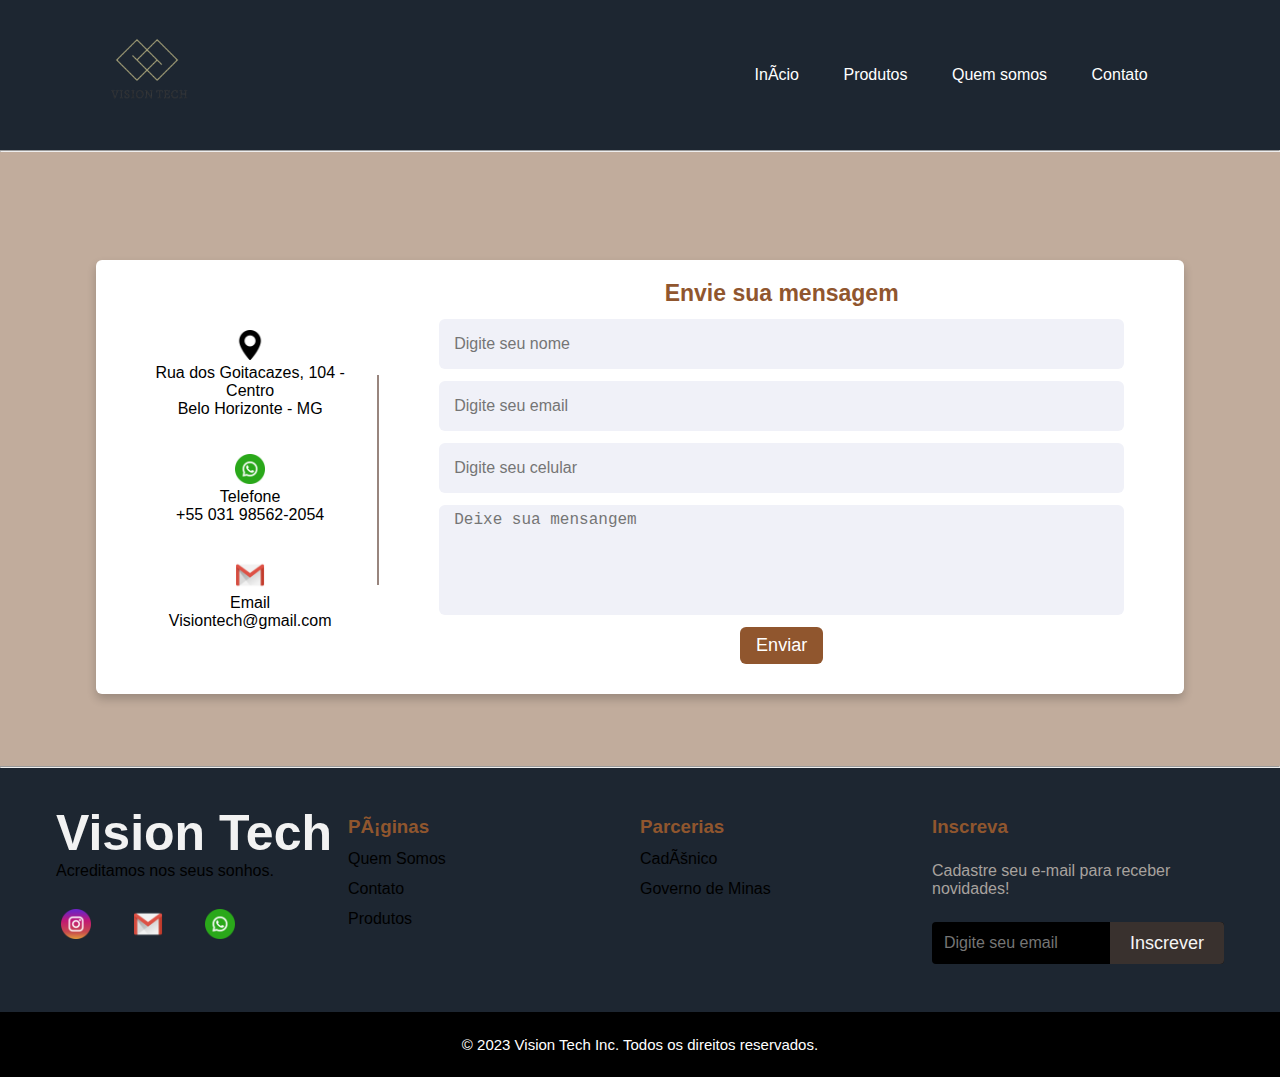
<file: contato.html>
<!DOCTYPE html>
<head>
    <title>Vision Tech</title>
    <meta charset=UTF-8"/>
    <link rel="stylesheet" type="text/css" href="style.css"/>
    <link rel="shortcut icon" href="logo.png" />
    <style>
    *{
  margin: 0;
  padding: 0;
  box-sizing: border-box;
}
  body{

  width: 100%;
  background: #C1AC9C;
  align-items: center;
  justify-content: center;
}
main,center{
    background: #C1AC9C;
}
h2{
    background: #C1AC9C;
    color: white;
}

.container{
  width: 85%;
  background: #fff;
  border-radius: 6px;
  padding: 20px 60px 30px 40px;
  box-shadow: 0 5px 10px rgba(0, 0, 0, 0.2);
}
.container .content{
  display: flex;
  align-items: center;
  justify-content: space-between;
}
.container .content .left-side{
  width: 25%;
  height: 100%;
  display: flex;
  flex-direction: column;
  align-items: center;
  justify-content: center;
  margin-top: 15px;
  position: relative;
}
.content .left-side::before{
  content: '';
  position: absolute;
  height: 70%;
  width: 2px;
  right: -15px;
  top: 50%;
  transform: translateY(-50%);
  background: #98857E;
}
.content .left-side .details{
  margin: 14px;
  text-align: center;
}
.content .left-side .details i{
  font-size: 30px;
  color: #90562E;
  margin-bottom: 10px;
}
.content .left-side .details .topic{
  font-size: 18px;
  font-weight: 500;
}
.content .left-side .details .text-one,
.content .left-side .details .text-two{
  font-size: 14px;
  color: #afafb6;
}


.container .content .right-side{
  width: 75%;
  margin-left: 75px;
}
.content .right-side .topic-text{
  font-size: 23px;
  font-weight: 600;
  color: #90562E;
}
.right-side .input-box{
  height: 50px;
  width: 100%;
  margin: 12px 0;
}
.right-side .input-box input,
.right-side .input-box textarea{
  height: 100%;
  width: 100%;
  border: none;
  outline: none;
  font-size: 16px;
  background: #F0F1F8;
  border-radius: 6px;
  padding: 0 15px;
  resize: none;
}
.right-side .message-box{
  min-height: 110px;
}
.right-side .input-box textarea{
  padding-top: 6px;
}
.right-side .submit{
  display: inline-block;
  margin-top: 12px;
}
.right-side .button input[type="submit"]{
  color: #fff;
  font-size: 18px;
  outline: none;
  border: none;
  padding: 8px 16px;
  border-radius: 6px;
  background: #90562E;
  cursor: pointer;
  transition: all 0.3s ease;
}
.button input[type="button"]:hover{
  background: #C1AC9C;
}

@media (max-width: 950px) {
  .container{
    width: 90%;
    padding: 30px 40px 40px 35px ;
  }
  .container .content .right-side{
   width: 75%;
   margin-left: 55px;
}
}
@media (max-width: 820px) {
  .container{
    margin: 40px 0;
    height: 100%;
  }
  .container .content{
    flex-direction: column-reverse;
  }
 .container .content .left-side{
   width: 100%;
   flex-direction: row;
   margin-top: 40px;
   justify-content: center;
   flex-wrap: wrap;
 }
 .container .content .left-side::before{
   display: none;
 }
 .container .content .right-side{
   width: 100%;
   margin-left: 0;
 }
}    
    </style>
    <script>
      function inscrever() {
        var emailInput = document.getElementById('email');
        var email = emailInput.value;
        if (isValidEmail(email)) {
          enviarEmail(email);
        } else {
          alert('Por favor, insira um email válido.');
        }
      }
  
      function enviarEmail(email) {
        var url = 'https://api.sheetmonkey.io/form/oLnP8WS36w27gtjNgUqMR8';
  
        var xhr = new XMLHttpRequest();
        xhr.open('POST', url);
        xhr.setRequestHeader('Content-Type', 'application/json');
  
        xhr.onload = function() {
          if (xhr.status === 200) {
            alert('Inscrição realizada com sucesso!');
          } else {
            alert('Ocorreu um erro ao realizar a inscrição. Por favor, tente novamente.');
          }
        };
  
        xhr.onerror = function() {
          alert('Ocorreu um erro ao realizar a inscrição. Por favor, tente novamente.');
        };
  
        var dados = JSON.stringify({ email: email });
        xhr.send(dados);
      }
  
      function isValidEmail(email) {
        return /^[^\s@]+@[^\s@]+\.[^\s@]+$/.test(email);
      }
    </script>
</head>
<body>
    <header>
        <a href="#" class="logo"><img src="logo.png" height="90" width="100%"></a>
        <center>
        <nav>
            <ul>
                <ul class="menu__list">
                    <li class="menu__item">
                        <a class="menu__link" href="index.html" title="Home">Início</a>
                    </li>
                    <li class="menu__item">
                        <a class="menu__link" href="produtos.html" title="Produtos">Produtos</a>
                    </li>	
                    <li class="menu__item">
                        <a class="menu__link" href="quem-somos.html" title="Quem somos">Quem somos</a>
                    </li>																		
                    <li class="menu__item">
                        <a class="menu__link" href="contato.html" title="Contato">Contato</a>
                    </li>
                </ul>
            </ul>
        </nav>	
    </center>
    </header>
    <hr>
        <main>
            <br><br>

            <title>Formulário de contato</title>
            <br/><br/><br/><br/>
        </main>
        <section><center>
            <div class="container">
                <div class="content">
                    <div class="left-side">
                        <div class="detalhes endereco">
                            <i class="fas fa-phone-alt"></i>
                            <div class="topic"></div>
                            <div class="text-one"><a href="https://maps.app.goo.gl/X8dZoUwUWmxdh2ncA" class="footer"><img src="maps.png" width="30" height="30"></a></div>
                            <div class="text-two">Rua dos Goitacazes, 104 - Centro</div>
                            <div class="text-three">Belo Horizonte - MG</div>
                        </div><br/><br/>
                        <div class="detalhes endereco">
                            <i class="fas fa-phone-alt"></i>
                            <div class="topic"><a href="whatsapp.html" class="footer"><img src="zap.png" width="30" height="30"></a></div>
                            <div class="text-one">Telefone</div>
                            <div class="text-two">+55 031 98562-2054</div>
                        </div><br/><br/>
                        <div class="detalhes endereco">
                            <i class='fas fa-envelope'></i>
                            <div class="topic"><a href="https://mail.google.com/mail/u/0/?tab=rm&ogbl#inbox?compose=new" class="footer"><img src="gmail.png" width="30" height="30"></a></div>
                            <div class="text-one">Email</div>
                            <div class="text-two">Visiontech@gmail.com</div>
                        </div>
                    </div>
                    <div class="right-side">
                        <div class="topic-text">Envie sua mensagem</div>
                        <p></p>
                        <form action="https://api.sheetmonkey.io/form/wbSQ7XphtsL6EvQfQc7ukp" method="post">
                            <div class="input-box">
                                <input name="nome" type="text" required title="nome completo" placeholder="Digite seu nome" id="nmcli" required/>
                            </div>
                            <div class="input-box">    
                                <input name="email" type="email" required title="email inválido, exemplo XXXXX@XXX.com" placeholder="Digite seu email"/>
                            </div>
                            <div class="input-box">  
                            <input name="Telefone" type ="tel"required pattern="{0-9}[7]-{0-9}[4]"  title="celular inválido, exemplo ddd(XX-XXXXX-XXXX)"placeholder="Digite seu celular" />
                            </div>
                            <div class="input-box message-box">
                                <textarea name="comentario" cols="40" rows="5" maxlength="200" placeholder="Deixe sua mensangem"></textarea>
                            </div> 
                            <input type="hidden" name="Created" value="x-sheetmonkey-current-date-time" />
                            <div class="button">
                                <input type="submit" value="Enviar">
                            </div>
                          </form>
                    </div>
                </div>
            </div>
        </section></center>
    </div><br><br><br><br>   
<hr>
<footer>
  <div id="footer_content">
      <div id="footer_contacts">
          <h1>Vision Tech</h1>
          <p>Acreditamos nos seus sonhos.</p>

          <div id="footer_social_media">
        
              <a href="https://www.instagram.com/" class="footer-link" id="instagram">
                  <img src="insta.png" width="30" height="30">
              </a>

              <a href="https://mail.google.com/mail/u/0/?tab=rm&ogbl#inbox?compose=new" class="footer-link" id="gmail">
                  <img src="gmail.png" width="30" height="30">
              </a>

              <a href="whatsapp.html" class="footer-link" id="whatsapp">
                <img src="zap.png" width="30" height="30">
            </a>
                 
              </div>
      </div>
      
      <ul class="footer-list">
          <li>
              <h3>Páginas</h3>
          </li>
          <li>
              <a href="quem-somos.html" class="footer-link">Quem Somos</a>
          </li>
          <li>
              <a href="contato.html" class="footer-link">Contato</a>
          </li>
          <li>
              <a href="produtos.html" class="footer-link">Produtos</a>
          </li>
      </ul>

      <ul class="footer-list">
          <li>
              <h3>Parcerias</h3>
          </li>
          <li>
              <a href="https://www.caixa.gov.br/servicos/cadastro-unico/Paginas/default.aspx" class="footer-link">CadÚnico</a>
          </li>
          <li>
              <a href="https://www.mg.gov.br/" class="footer-link">Governo de Minas</a>
          </li>
      </ul>

      <div id="footer_subscribe">
                <h3>Inscreva</h3>

                <p>
                    Cadastre seu e-mail para 
                    receber novidades!
                </p>

                <div id="input_group">
                     <input type="email" id="email" placeholder="Digite seu email">
                     <button onclick="inscrever()">Inscrever</button>
                </div>
            </div>
  </div>


  <div id="footer_copyright">
      <p class="copy">&copy; 2023 Vision Tech Inc. Todos os direitos reservados.</p>
  </div>
</footer>
</body>
</html>
</file>
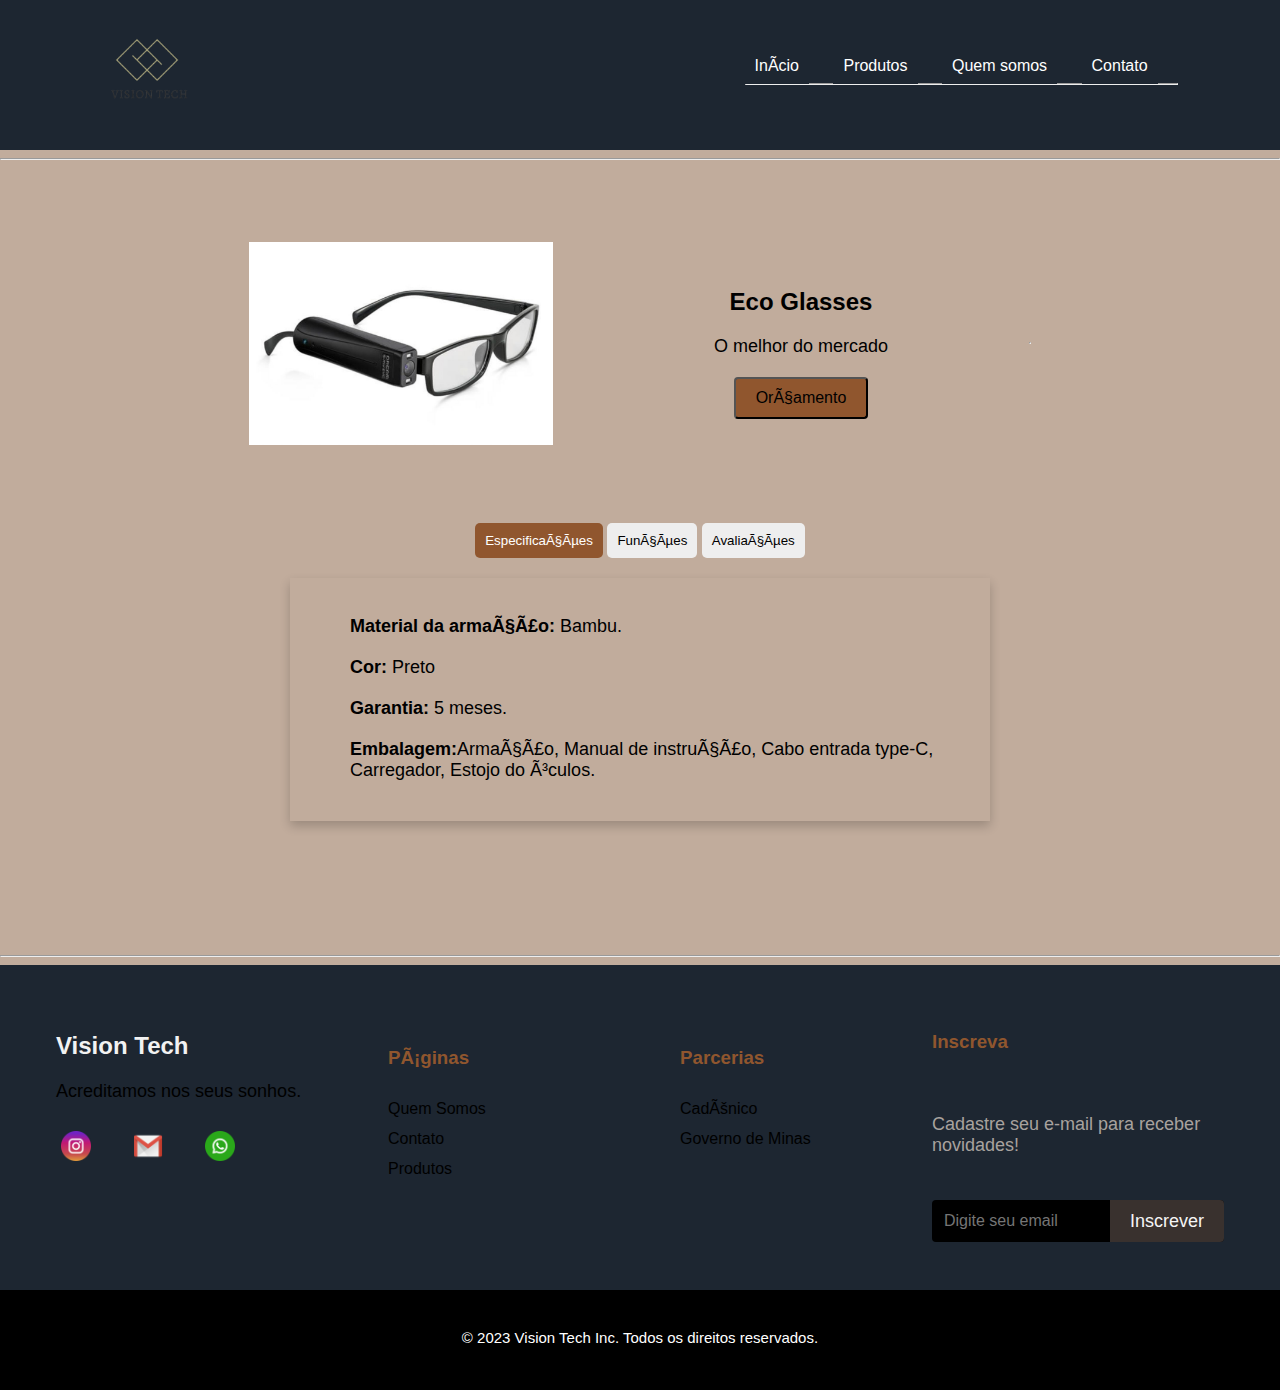
<file: ecosglasses.html>
<!DOCTYPE html>
<html>
<head>
  <title>Vision Tech</title>
    <meta charset=UTF-8"/>
    <link rel="stylesheet" type="text/css" href="style.css"/>
    <link rel="icon" href="logo.png" />
  <style>
     body, html {
  max-height: 100%;
  margin: 0;
  padding: 0;
}

        .tabs {
          margin-top: 58px;
        }
    
        .tab-button {
          padding: 10px;
          background-color: #eee;
          border: none;
          border-radius: 5px;
          cursor: pointer;
          text-align: center;
        }
    
        .tab-button.active {
          background-color: #90562E;
          color: #fff;
        }
    
        .tab-content {
          display: none;
          margin-top: 20px;
          max-width: 700px;
          padding: 20px 10px 20px 20px;
          box-shadow: 0 5px 10px rgba(0, 0, 0, 0.2);
        }
    
        .tab-content.active {
          display: block;
        }
          .tabs, .tab-content.active , .tab-content{
          text-align: center;
          align-itens: center;
          justify-content: center;
        }
         ul{
        text-align: left;
      }
        .budget-button {
          display: inline-block;
          text-align: center;
          background-color:  #90562E;
          color: #fff;
          font-size: 16px;
          text-decoration: none;
          border-radius: 4px;
          transition: background-color 0.3s ease;
          padding: 10px 20px;
        }
.container {
  display: flex;
  align-items: center;
  justify-content: center;
  height: 100%;
  max-width: 800px;
  margin: 0 auto;
  padding: 20px;
  text-align: center;
  margin-top: 62px;
}

.image-container {
  flex: 0 0 40%;
  margin-right: 20px;
}

.image-container img {
  display: block;
  margin: 0 auto;
  max-width: 100%;
  height: auto;
}

.content-container {
  flex: 0 0 60%;
}

h1 {
  font-size: 24px;
  margin-bottom: 10px;
}

p {
  font-size: 18px;
  margin-bottom: 20px;
}



  </style>
  <script>
    function changeTab(tabIndex) {
      const tabButtons = document.getElementsByClassName('tab-button');
      const tabContents = document.getElementsByClassName('tab-content');
      for (let i = 0; i < tabButtons.length; i++) {
        tabButtons[i].classList.remove('active');
        tabContents[i].classList.remove('active');
      }
      tabButtons[tabIndex].classList.add('active');
      tabContents[tabIndex].classList.add('active');
    }
      function inscrever() {
        var emailInput = document.getElementById('email');
        var email = emailInput.value;
        if (isValidEmail(email)) {
          enviarEmail(email);
        } else {
          alert('Por favor, insira um email válido.');
        }
      }
  
      function enviarEmail(email) {
        var url = 'https://api.sheetmonkey.io/form/oLnP8WS36w27gtjNgUqMR8';
  
        var xhr = new XMLHttpRequest();
        xhr.open('POST', url);
        xhr.setRequestHeader('Content-Type', 'application/json');
  
        xhr.onload = function() {
          if (xhr.status === 200) {
            alert('Inscrição realizada com sucesso!');
          } else {
            alert('Ocorreu um erro ao realizar a inscrição. Por favor, tente novamente.');
          }
        };
  
        xhr.onerror = function() {
          alert('Ocorreu um erro ao realizar a inscrição. Por favor, tente novamente.');
        };
  
        var dados = JSON.stringify({ email: email });
        xhr.send(dados);
      }
  
      function isValidEmail(email) {
        return /^[^\s@]+@[^\s@]+\.[^\s@]+$/.test(email);
      }
  </script>
</head>
<body>
    <header>
        <a href="#" class="logo"><img src="logo.png" height="90" width="100%"></a>
        <center>
        <nav>
            <ul>
                <ul class="menu__list">
                    <li class="menu__item">
                        <a class="menu__link" href="index.html" title="Home">Início</a>
                    </li>
                    <li class="menu__item">
                        <a class="menu__link" href="produtos.html" title="Produtos">Produtos</a>
                    </li>	
                    <li class="menu__item">
                        <a class="menu__link" href="quem-somos.html" title="Quem somos">Quem somos</a>
                    </li>																		
                    <li class="menu__item">
                        <a class="menu__link" href="contato.html" title="Contato">Contato</a>
                    </li>
                </ul>
            </ul>
        </nav>	
          <hr>
    </center>
        
    </header>
  <hr>
  <main>
  <div class="container">
    <div class="image-container">
      <img src="oculos.jpg" alt="Óculos Eco">
    </div>
    <div class="content-container">
      <h2>Eco Glasses</h2>
      <p>O melhor do mercado</p>
      <button class="budget-button"><a href="formulário.html">Orçamento</a></button>
    </div>
    <br/><br/>
    <hr style="width:1000px">
  </div>
  <center>
    <div class="tabs">
      <button class="tab-button active" onclick="changeTab(0)">Especificações</button>
      <button class="tab-button" onclick="changeTab(1)">Funções</button>
      <button class="tab-button" onclick="changeTab(2)">Avaliações</button>
    </div>

    <div class="tab-content active" style="
    font-size: 18px;">
        <ul>
          <p><b>Material da armação:</b> Bambu.</p>
          <p><b>Cor: </b>Preto</p>
          <p><b>Garantia:</b> 5 meses.</p>
          <p><b>Embalagem:</b>Armação, Manual de instrução, Cabo entrada type-C, Carregador, Estojo do óculos.</p>
        </ul>
    </div>

    <div class="tab-content">
        <ul>
          <li>GPS</li>
          <li>Assistente de Voz</li>
          <li>Leitor de imagens e cores</li>
          <li>Reconhecimento de obstaculos da rua</li>
          <li>Sensor de movimento</li>
          <li>Conectividade com dispositivos móveis.</li>
        </ul>
    </div>
    <div class="tab-content">
        <ul>
          <p style="color: yellow;"><span class="star">&#9733;</span>
            <span class="star">&#9733;</span>
            <span class="star">&#9733;</span>
            <span class="star">&#9733;</span>
            <span class="star">&#9733;</span>
          </p>
          <p><b>
            <span>Avaliações: 0 comentários</span> 
          </p></b>
        </ul>
    </div>
  </center>
  </div>
        <br/><br/><br/><br/><br/>
    </main>
    <br/><br/>
    <hr>
    <footer>
      <div id="footer_content">
          <div id="footer_contacts">
              <h1>Vision Tech</h1>
              <p>Acreditamos nos seus sonhos.</p>

              <div id="footer_social_media">
            
                  <a href="https://www.instagram.com/" class="footer-link" id="instagram">
                      <img src="insta.png" width="30" height="30">
                  </a>
    
                  <a href="https://mail.google.com/mail/u/0/?tab=rm&ogbl#inbox?compose=new" class="footer-link" id="gmail">
                      <img src="gmail.png" width="30" height="30">
                  </a>
    
                  <a href="whatsapp.html" class="footer-link" id="whatsapp">
                        <img src="zap.png" width="30" height="30">
                    </a>
                     
                  </div>
          </div>
          
          <ul class="footer-list">
              <li>
                  <h3>Páginas</h3>
              </li>
              <li>
                  <a href="quem-somos.html" class="footer-link">Quem Somos</a>
              </li>
              <li>
                  <a href="contato.html" class="footer-link">Contato</a>
              </li>
              <li>
                  <a href="produtos.html" class="footer-link">Produtos</a>
              </li>
          </ul>

          <ul class="footer-list">
              <li>
                  <h3>Parcerias</h3>
              </li>
              <li>
                  <a href="https://www.caixa.gov.br/servicos/cadastro-unico/Paginas/default.aspx" class="footer-link">CadÚnico</a>
              </li>
              <li>
                  <a href="https://www.mg.gov.br/" class="footer-link">Governo de Minas</a>
              </li>
          </ul>

          <div id="footer_subscribe">
              <h3>Inscreva</h3>

              <p>
                  Cadastre seu e-mail para 
                  receber novidades!
              </p>

             <div id="input_group">
                <input type="email" id="email" placeholder="Digite seu email">
                 <button onclick="inscrever()">Inscrever</button>
            </div>
          </div>
      </div>

  
      <div id="footer_copyright">
          <p class="copy">&copy; 2023 Vision Tech Inc. Todos os direitos reservados.</p>
      </div>
  </footer>
</body>
</html>
</file>
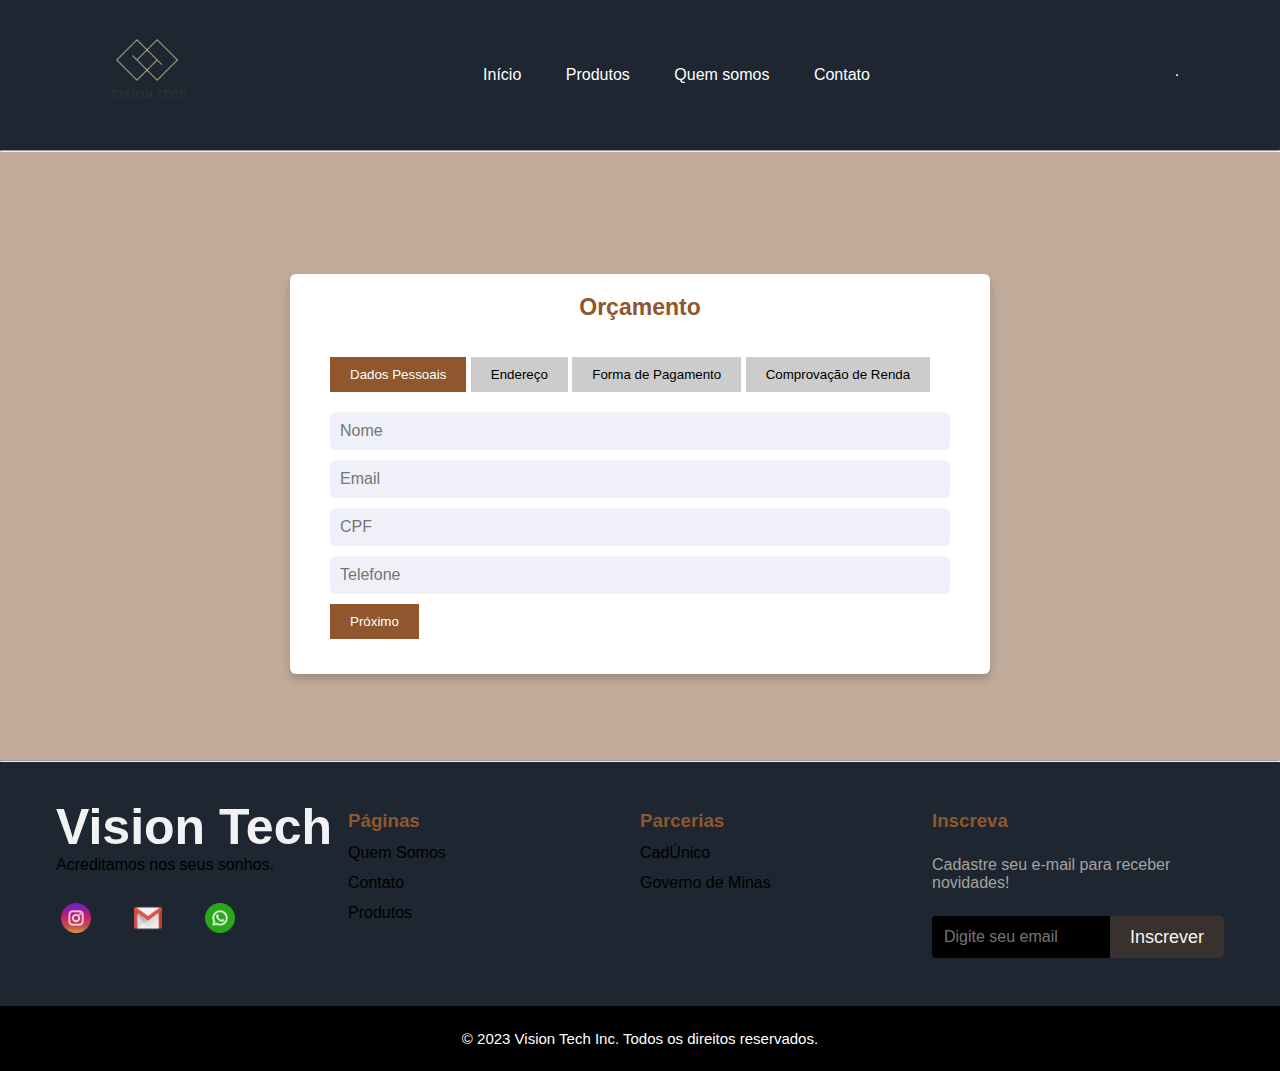
<file: formulário.html>
<!DOCTYPE html>
<html lang="pt-br">
<head>
  <meta charset="UTF-8">
  <link rel="icon" href="logo.png">
  <title>Vision Tech</title>
  <link rel="stylesheet" href="style.css">
  <style>
    * {
      margin: 0;
      padding: 0;
      box-sizing: border-box;
    }

    .container {
      max-width: 700px;
      min-width: 150px;
      height: 400px;
      margin: 50px auto;
      background-color: #fff;
      padding: 20px;
      box-shadow: 0 2px 4px rgba(0, 0, 0, 0.1);
    }

    .tabs {
      margin-bottom: 20px;
    }

    .tabs button {
      background-color: #ccc;
      border: none;
      color: #000;
      padding: 10px 20px;
      cursor: pointer;
    }

    .tabs button.active {
      background-color: #90562E;;
      color: #fff;
    }

    .tab-content {
      display: none;
    }

    .tab-content.active {
      display: block;
    }

    input[type="text"],
    input[type="email"],
    input[type="tel"],
    input[type="number"] {
      width: 100%;
      padding: 10px;
      margin-bottom: 10px;
    }

    input[type="submit"]{
      background-color: #90562E;;
      border: none;
      color: #fff;
      padding: 10px 20px;
      cursor: pointer;
    }
    button{
      background-color: #90562E;;
      border: none;
      color: #fff;
      padding: 10px 20px;
      cursor: pointer;
    }

    .required {
      color: red;
    }
   input{
    height: 100%;
    width: 100%;
    border: none;
    outline: none;
    font-size: 16px;
    background: #F0F1F8;
    border-radius: 6px;
    padding: 0 15px;
    resize: none;
    }
    .topic-text{
      text-align: center;
      font-size: 23px;
    font-weight: 600;
    color: #90562E;
  }
  .container {
    background: #fff;
    border-radius: 6px;
    padding: 20px 40px 30px 40px;
    box-shadow: 0 5px 10px rgba(0, 0, 0, 0.2);
  }
  </style>
  <script>
    const form = document.getElementById('form');
    const tabButtons = document.getElementsByClassName('tab-button');
    const tabContents = document.getElementsByClassName('tab-content');
    let currentTab = 0;

    function changeTab(event, tabName) {
      const currentIndex = Array.from(tabButtons).indexOf(event.target);
      if (currentIndex < currentTab) {
        for (let i = currentIndex + 1; i <= currentTab; i++) {
          if (!validateTab(tabContents[i])) {
            return;
          }
        }
      }

      for (let i = 0; i < tabButtons.length; i++) {
        tabButtons[i].classList.remove('active');
        tabContents[i].classList.remove('active');
      }

      event.target.classList.add('active');
      document.getElementById(tabName).classList.add('active');

      currentTab = currentIndex;
    }

    function nextTab(currentTabName, nextTabName) {
      const currentTabContent = document.getElementById(currentTabName);
      const nextTabContent = document.getElementById(nextTabName);

      if (!validateTab(currentTabContent)) {
        return;
      }

      changeTab({ target: nextTabContent }, nextTabName);
    }

    function previousTab(currentTabName, previousTabName) {
      const currentTabContent = document.getElementById(currentTabName);
      const previousTabContent = document.getElementById(previousTabName);

      if (!validateTab(currentTabContent)) {
        return;
      }

      changeTab({ target: previousTabContent }, previousTabName);
    }

    function validateTab(tabContent) {
      const inputs = tabContent.querySelectorAll('input[required], select[required]');
      let isValid = true;

      inputs.forEach(input => {
        if (!input.checkValidity()) {
          input.reportValidity();
          isValid = false;
        }
      });

      return isValid;
    }

  function alternarVisibilidade(valorSelecionado) {
    var elemento = document.getElementById('meuElemento');
    var campoInput = document.getElementById('comprovante');

    if (valorSelecionado === 'cadunico') {
      campoInput.required = true;
      elemento.style.display = 'block';
      alert('Por favor, anexe o comprovante de renda e o comprovante de cadastro.');
    } else {
      if(valorSelecionado == '/'){
        alert('Insira um valor válido');
      }
      else{
      campoInput.required = false;
      alert('Não precisa passar pela etapa de anexar o comprovante de renda e comprovante de cadastro.');
      elemento.style.display = 'none';}
    }
  }
    function inscrever() {
        var emailInput = document.getElementById('email');
        var email = emailInput.value;
        if (isValidEmail(email)) {
          enviarEmail(email);
        } else {
          alert('Por favor, insira um email válido.');
        }
      }
  
      function enviarEmail(email) {
        var url = 'https://api.sheetmonkey.io/form/oLnP8WS36w27gtjNgUqMR8';
  
        var xhr = new XMLHttpRequest();
        xhr.open('POST', url);
        xhr.setRequestHeader('Content-Type', 'application/json');
  
        xhr.onload = function() {
          if (xhr.status === 200) {
            alert('Inscrição realizada com sucesso!');
          } else {
            alert('Ocorreu um erro ao realizar a inscrição. Por favor, tente novamente.');
          }
        };
  
        xhr.onerror = function() {
          alert('Ocorreu um erro ao realizar a inscrição. Por favor, tente novamente.');
        };
  
        var dados = JSON.stringify({ email: email });
        xhr.send(dados);
      }
  
      function isValidEmail(email) {
        return /^[^\s@]+@[^\s@]+\.[^\s@]+$/.test(email);
      }
</script>
</head>
<body>
  <header>
    <a href="#" class="logo"><img src="logo.png" height="90" width="100%"></a>
    <center>
    <nav>
        <ul>
            <ul class="menu__list">
                <li class="menu__item">
                    <a class="menu__link" href="index.html" title="Home">Início</a>
                </li>
                <li class="menu__item">
                    <a class="menu__link" href="produtos.html" title="Produtos">Produtos</a>
                </li>	
                <li class="menu__item">
                    <a class="menu__link" href="quem-somos.html" title="Quem somos">Quem somos</a>
                </li>																		
                <li class="menu__item">
                    <a class="menu__link" href="contato.html" title="Contato">Contato</a>
                </li>
            </ul>
        </ul>
    </nav>	
</center>
<hr>
</header>
<hr>	
  
 <br/><br/><br/><br/>
  <div class="container">
    <form>
      <div class="topic-text">Orçamento</div>
      <br/><br/>
    </form>
    <div class="tabs">
      <button class="tab-button active" onclick="changeTab(event, 'personal-data')">Dados Pessoais</button>
      <button class="tab-button" onclick="changeTab(event, 'address')">Endereço</button>
      <button class="tab-button" onclick="changeTab(event, 'payment')">Forma de Pagamento</button>
      <button class="tab-button" onclick="changeTab(event, 'income')">Comprovação de Renda</button>
    </div>
    <form action="https://api.sheetmonkey.io/form/b7MWvKdMDMMvV9DsEVNyBW" method="post">
      <input type="hidden" name="_autoresponse"value="Recebemos sua mensagem, obrigada pelo contato e logo responderemos!" />
      <input type="hidden" name="_next" value="loadingpage.html">
      <div id="personal-data" class="tab-content active">
        <input name="Nome" type="text" required placeholder="Nome" >
        <input name="email" type="email" required placeholder="Email" title="email inválido, exemplo XXXXX@XXX.com">
        <input name="cpf" type="text" required placeholder="CPF"  pattern="[0-9]{3}.[0-9]{3}.[0-9]{3}-[0-9]{2}" title="cpf, exemplo XXX.XXX.XXX-XX">
        <input name="Telefone" type="tel" required placeholder="Telefone" pattern="[0-9]{11}" title="celular inválido, somente números">
        <button type="button" onclick="nextTab('personal-data', 'address')">Próximo</button>
      </div>
      <div id="address" class="tab-content">
        <input name="cep" required type="text" placeholder="CEP" required pattern="[0-9]{5}-[0-9]{3}" title="cep inválido, exemplo XXXXX-XXX">
        <button type="button"onclick="previousTab('address', 'personal-data')">Anterior</button>
        <button type="button" onclick="nextTab('address', 'payment')">Próximo</button>
      </div>
      <div id="payment" class="tab-content">
        <select i required id="forma-pagamento" required name="forma-pagamento"  onchange="alternarVisibilidade(this.value)">
          <option value="/" select>Selecione uma forma de pagamento</option>
          <option value="credit-card">Cartão de Crédito</option>
          <option value="debit-card">Cartão de Débito</option>
          <option value="pix">Pix</option>
          <option value="boleto">Boleto Bancário</option>
          <option value="cadunico">CadÚnico</option>
        </select>
        <br/><br/><br/>
        <button type="button" onclick="previousTab('payment', 'address')">Anterior</button>
        <button type="button" onclick="nextTab('payment', 'income')">Próximo</button>
      </div>
      <div id="income" class="tab-content" >
          <div id="meuElemento">
            <label for="comprovante-cadastro">Comprovante de Renda:</label>
            <input name="comprovante-renda" type="file" id="comprovante"  accept=".pdf,.doc,.docx">
            <br/><br/><br/>
            <label for="comprovante-cadastro">Comprovante do Cadastro Único:</label>
            <input  name="comprovante-cadastro"  type="file" id="comprovante"  accept=".pdf,.doc,.docx">
          </div>
        <button type="button" onclick="previousTab('income', 'payment')">Anterior</button>
        <button type="submit">Enviar</button>
      </div>
    </form>
  </div>
  </main>
  <br/><br/>
  <hr>
  <footer>
    <div id="footer_content">
        <div id="footer_contacts">
            <h1>Vision Tech</h1>
            <p>Acreditamos nos seus sonhos.</p>

            <div id="footer_social_media">
          
                <a href="https://www.instagram.com/" class="footer-link" id="instagram">
                    <img src="insta.png" width="30" height="30">
                </a>
  
                <a href="https://mail.google.com/mail/u/0/?tab=rm&ogbl#inbox?compose=new" class="footer-link" id="gmail">
                    <img src="gmail.png" width="30" height="30">
                </a>
  
                <a href="whatsapp.html" class="footer-link" id="whatsapp">
                    <img src="zap.png" width="30" height="30">
                </a>
                   
                </div>
        </div>
        
        <ul class="footer-list">
            <li>
                <h3>Páginas</h3>
            </li>
            <li>
                <a href="quem-somos.html" class="footer-link">Quem Somos</a>
            </li>
            <li>
                <a href="contato.html" class="footer-link">Contato</a>
            </li>
            <li>
                <a href="produtos.html" class="footer-link">Produtos</a>
            </li>
        </ul>

        <ul class="footer-list">
            <li>
                <h3>Parcerias</h3>
            </li>
            <li>
                <a href="https://www.caixa.gov.br/servicos/cadastro-unico/Paginas/default.aspx" class="footer-link">CadÚnico</a>
            </li>
            <li>
                <a href="https://www.mg.gov.br/" class="footer-link">Governo de Minas</a>
            </li>
        </ul>

        <div id="footer_subscribe">
            <h3>Inscreva</h3>

            <p>
                Cadastre seu e-mail para 
                receber novidades!
            </p>

            <div id="input_group">
                <input type="email" id="email" placeholder="Digite seu email">
                 <button onclick="inscrever()">Inscrever</button>
            </div>
              
            </div>
        </div>
    </div>


    <div id="footer_copyright">
        <p class="copy">&copy; 2023 Vision Tech Inc. Todos os direitos reservados.</p>
    </div>
</footer>
</body>
</html>
</file>
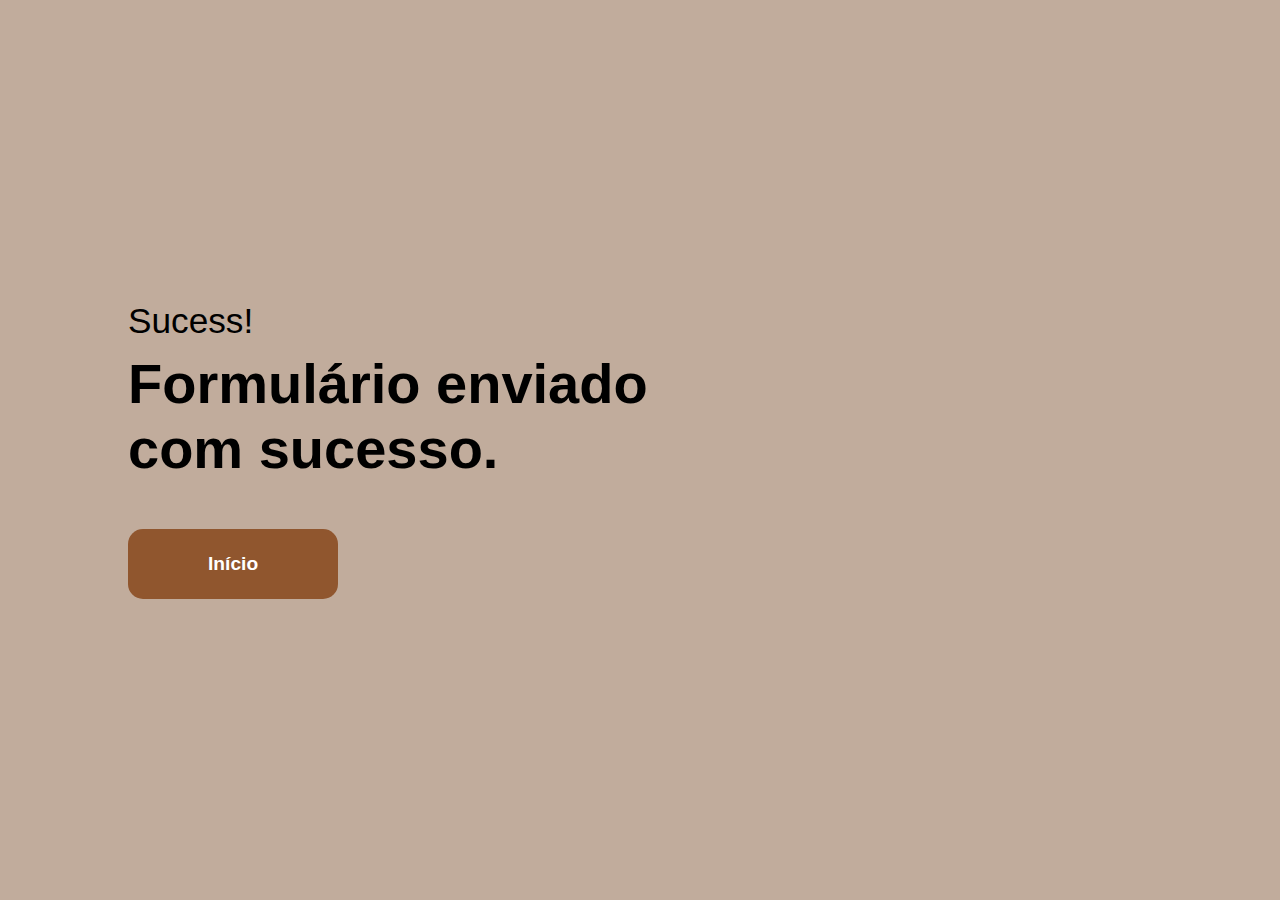
<file: loadingpage.html>
<!DOCTYPE html>
<html lang="pt">
<head>
  <meta charset="UTF-8">
  <meta name="viewport" content="width=device-width, initial-scale=1.0">
  <title>Sucesso</title>
  <style>
*{
    margin: 0;
    padding: 0;
    box-sizing: border-box;
    font-family: sans-serif;
    text-decoration: none;
    list-style: none;
}
body{
    background: #C1AC9C;
    overflow: hidden;
}
.header{
    position: fixed;
    width: 100%;
    padding: 40px 60px;
}
.navigation{
    display: flex;
    align-items: center;
    justify-content: space-between;
}
.logo{
    font-size: 2.5rem;
    font-weight: bold;
    color: #000000;
}
.navigation ul{
    display: flex;
    align-items: center;
    gap: 60px;
}
.navigation ul li a{
    color: #000000;
    font-size: 1.2rem;
    transition: all .1s ease;
}
.navigation ul li a:hover{
    border-bottom: 3px solid #000000;
}
.main{
    overflow: hidden;
}
.section{
    padding: 8rem;
    height: 100vh;

    display: flex;
    align-items: center;
    justify-content: space-between;
}
.left{
    display: flex;
    flex-direction: column;
    align-items: flex-start;
}
.left p{
    font-size: 2.2rem;
    color: #000000;
    margin-bottom: 10px;
}
.left h4{
    font-size: 3.5rem;
    color: #000000;
    margin-bottom: 3rem;
}
.btn{
    padding: 1.5rem 5rem;
    background: #90562E;
    border-radius: 15px;
    color: #fff;
    font-size: 1.2rem;
    font-weight: 700;
    transition: all 0.3s ease;
}
.btn:hover{
    box-shadow: 0 1px 4px #90562E;
}
.right img{
    width: 500px;
    margin-bottom: 1rem;
    animation: float 1.8s infinite alternate;
}
.shadow{
    width: 450px;
    height: 45px;
    background: hsla(38, 21%, 19%, .16);
    border-radius: 50%;
    margin: 0 auto;
    filter: blur(5px);
    animation: shadow 1.8s infinite alternate;
}
@keyframes float{
    0%{
        transform: translateY(0);
    }
    100%{
        transform: translateY(15px);
    }
}
@keyframes shadow{
    0%{
        transform: scale(1.1);
    }
    100%{
        transform: scale(.85,.85);
    }
}
  </style>
</head>
<body>
    <main class="main">
        <section class="section">
            <div class="left">
                <p>Sucess!</p>
                <h4>Formulário enviado <br> com sucesso.</h4>
                <a href="index.html" class="btn">Início</a>
            </div>
      
        </section>
    </main>
</body>
</html>
</html>
</file>
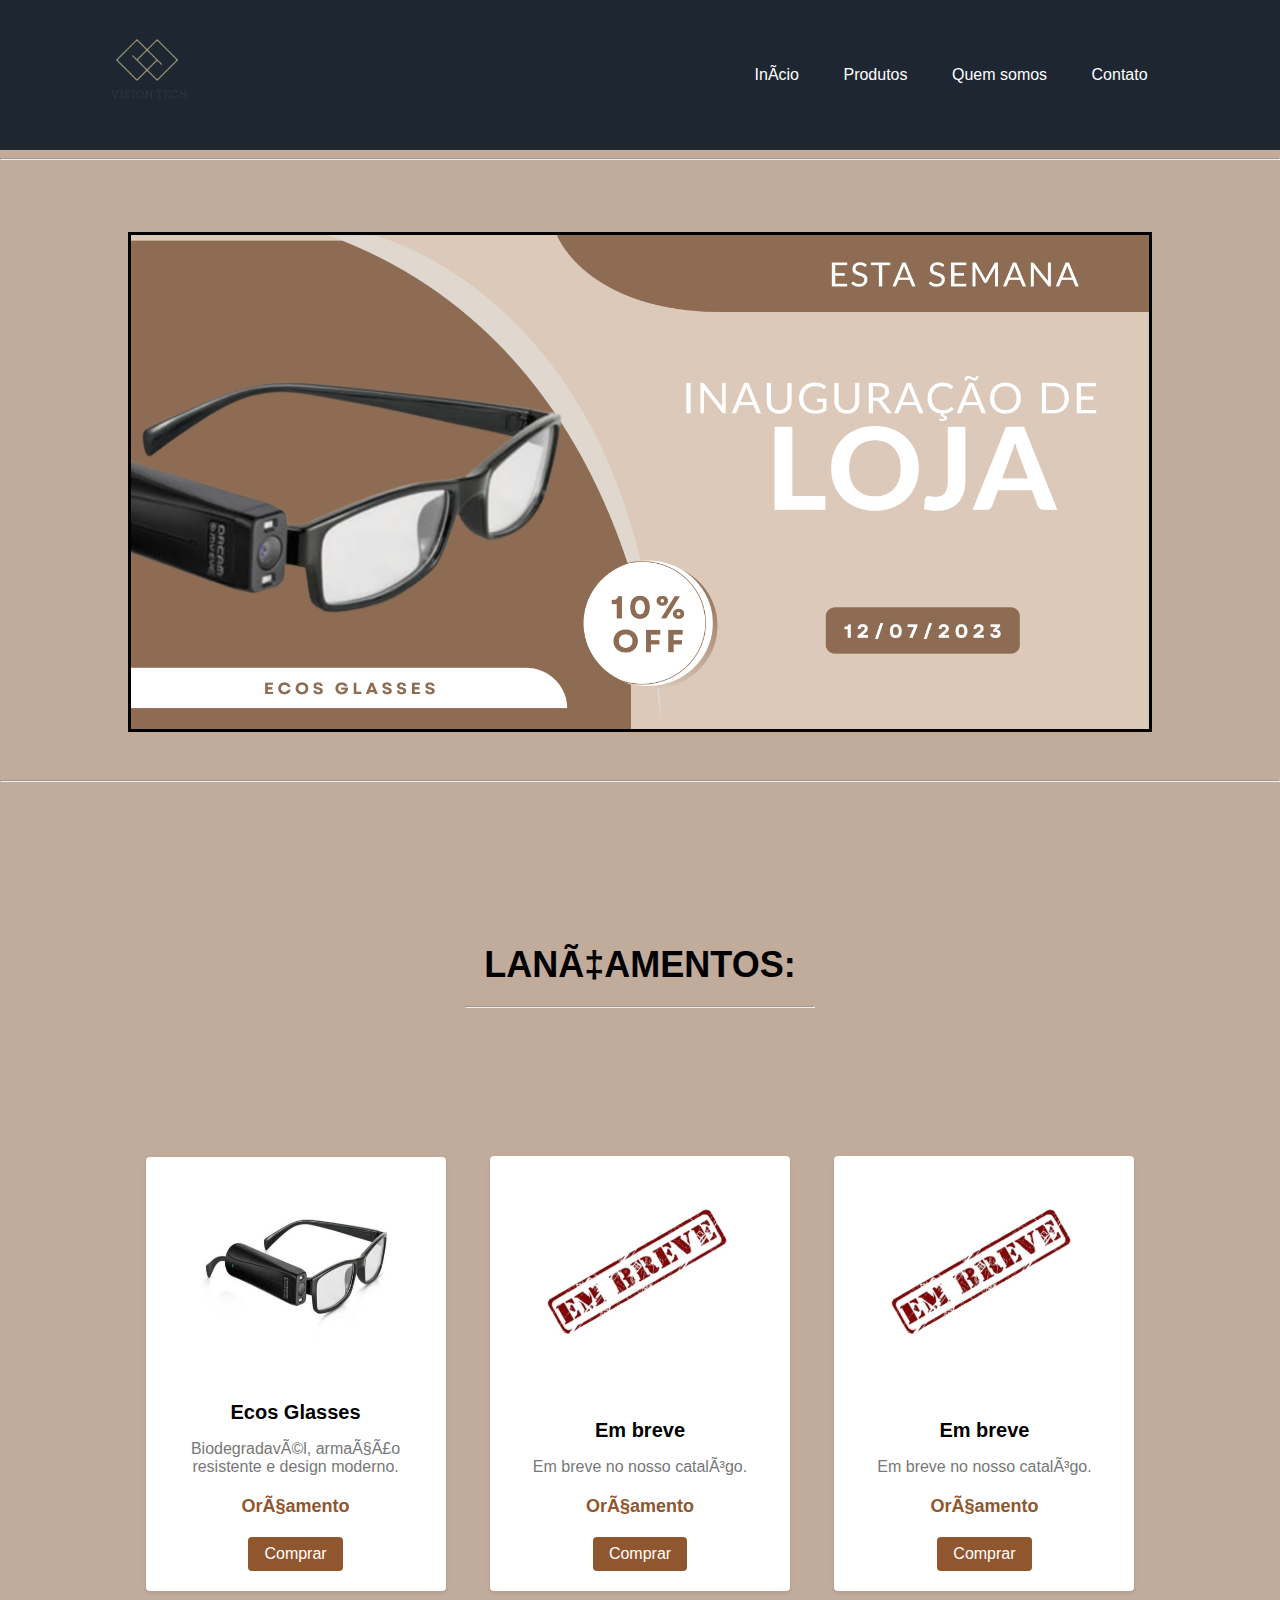
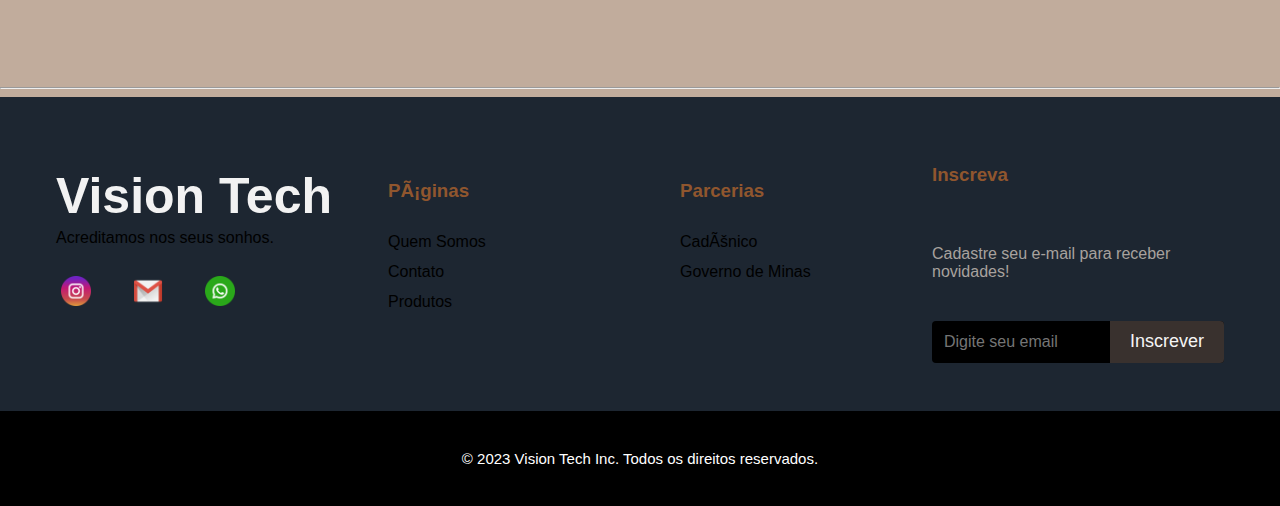
<file: produtos.html>
<!DOCTYPE html>
<html>
<head>
    <title>Vision Tech</title>
    <meta charset=UTF-8"/>
    <meta name="viewport" content="width=device-width, initial-scale=1.0">
    <link rel="stylesheet" type="text/css" href="style.css"/>
    <link rel="icon" href="logo.png" />
    <style>
        img.banner{
            margin-top: 5%;
            width:80%;
            height:500px;
            border: solid black;
        }
        tr, td, figcaption,figure{
            background-color: black;
            border-color: white;
        }
        .titulo{
            color: white;
            background-color: black;
        }
        td,tr {
            border-collapse: separate;
            text-indent: initial;
            border-spacing: 2px;
            padding-left: 20px;
        }
        
    
.introducao {
      background-size: cover;
      background-position: center;
      text-align: center;
      padding: 70px;
      color: #fff;
    }

    .introducao h2 {
      font-size: 36px;
      margin-bottom: 20px;
    }

    .introducao p {
      font-size: 18px;
      margin-bottom: 30px;
    }

    .introducao .cta-button {
      display: inline-block;
      padding: 12px 24px;
      background-color: #90562E;;
      color: #fff;
      font-size: 16px;
      text-decoration: none;
      border-radius: 4px;
      transition: background-color 0.3s ease;
    }

    .introducao .cta-button:hover {
      background-color: #90562E;;
    }

    .products {
      padding: 50px;
      text-align: center;
    }

    .product {
      display: inline-block;
      margin: 20px;
      width: 300px;
      padding: 20px;
      background-color: #fff;
      border-radius: 4px;
      box-shadow: 0 2px 4px rgba(0, 0, 0, 0.1);
    }

    .product img {
      width: 200px;
      margin-bottom: 20px;
    }

    .product h3 {
      font-size: 20px;
      margin-bottom: 10px;
    }

    .product p {
      font-size: 16px;
      color: #777;
      margin-bottom: 20px;
    }

    .product .price {
      font-size: 18px;
      font-weight: bold;
      color: #90562E;;
      margin-bottom: 20px;
    }

    .product .buy-button {
      display: inline-block;
      padding: 8px 16px;
      background-color: #90562E;
      color: #fff;
      font-size: 16px;
      text-decoration: none;
      border-radius: 4px;
      transition: background-color 0.3s ease;
    }

    .product .buy-button:hover {
      background-color: #90562E;;
    }

    </style>
    <script>
        function inscrever() {
        var emailInput = document.getElementById('email');
        var email = emailInput.value;
        if (isValidEmail(email)) {
          enviarEmail(email);
        } else {
          alert('Por favor, insira um email válido.');
        }
      }
  
      function enviarEmail(email) {
        var url = 'https://api.sheetmonkey.io/form/oLnP8WS36w27gtjNgUqMR8';
  
        var xhr = new XMLHttpRequest();
        xhr.open('POST', url);
        xhr.setRequestHeader('Content-Type', 'application/json');
  
        xhr.onload = function() {
          if (xhr.status === 200) {
            alert('Inscrição realizada com sucesso!');
          } else {
            alert('Ocorreu um erro ao realizar a inscrição. Por favor, tente novamente.');
          }
        };
  
        xhr.onerror = function() {
          alert('Ocorreu um erro ao realizar a inscrição. Por favor, tente novamente.');
        };
  
        var dados = JSON.stringify({ email: email });
        xhr.send(dados);
      }
  
      function isValidEmail(email) {
        return /^[^\s@]+@[^\s@]+\.[^\s@]+$/.test(email);
      }
    </script>
</head>
<body>
    <header>
        <a href="#" class="logo"><img src="logo.png" height="90" width="100%"></a>
        <center>
        <nav>
            <ul>
                <ul class="menu__list">
                    <li class="menu__item">
                        <a class="menu__link" href="index.html" title="Home">Início</a>
                    </li>
                    <li class="menu__item">
                        <a class="menu__link" href="produtos.html" title="Produtos">Produtos</a>
                    </li>	
                    <li class="menu__item">
                        <a class="menu__link" href="quem-somos.html" title="Quem somos">Quem somos</a>
                    </li>																		
                    <li class="menu__item">
                        <a class="menu__link" href="contato.html" title="Contato">Contato</a>
                    </li>
                </ul>
            </ul>
        </nav>	
    </center>
        
    </header>
      <hr>
<main>
        <section>
            <div id="banner">
                <center>
                    <img class="banner" src="banner.png" />	
                </center>
                <br/><br/>
            </div> 
        </section>
        <section>
            <center>
<hr><br/><br/><br/>


  <section class="introducao">
    <h2>LANÇAMENTOS:</h2>
    <hr width="350px">
  </section>
  
  <section class="products">
    <div class="product">
      <img src="oculos.jpg" alt="Óculos 1" width="250" height="180">
      <h3 style="color:black;">Ecos Glasses</h3>
      <p>Biodegradavél, armação resistente e design moderno.</p>
      <p class="price">Orçamento</p>
      <a href="ecosglasses.html" class="buy-button">Comprar</a>
    </div>
    <div class="product">
      <img src="embreve.jpg" alt="Óculos 2">
      <h3 style="color:black;">Em breve</h3>
      <p>Em breve no nosso catalógo.</p>
      <p class="price">Orçamento</p>
      <a href="#" class="buy-button">Comprar</a>
    </div>
    <div class="product">
      <img src="embreve.jpg" alt="Óculos 3">
      <h3 style="color:black;">Em breve</h3>
      <p>Em breve no nosso catalógo.</p>
      <p class="price">Orçamento</p>
      <a href="#" class="buy-button">Comprar</a>
    </div>
  </section>
    </main>
    <br/>
    <hr>
    <footer>
      <div id="footer_content">
          <div id="footer_contacts">
              <h1>Vision Tech</h1>
              <p>Acreditamos nos seus sonhos.</p>

              <div id="footer_social_media">
            
                  <a href="https://www.instagram.com/" class="footer-link" id="instagram">
                      <img src="insta.png" width="30" height="30">
                  </a>
    
                  <a href="https://mail.google.com/mail/u/0/?tab=rm&ogbl#inbox?compose=new" class="footer-link" id="gmail">
                      <img src="gmail.png" width="30" height="30">
                  </a>
    
                  <a href="whatsapp.html" class="footer-link" id="whatsapp">
                        <img src="zap.png" width="30" height="30">
                    </a>
                     
                  </div>
          </div>
          
          <ul class="footer-list">
              <li>
                  <h3>Páginas</h3>
              </li>
              <li>
                  <a href="quem-somos.html" class="footer-link">Quem Somos</a>
              </li>
              <li>
                  <a href="contato.html" class="footer-link">Contato</a>
              </li>
              <li>
                  <a href="produtos.html" class="footer-link">Produtos</a>
              </li>
          </ul>

          <ul class="footer-list">
              <li>
                  <h3>Parcerias</h3>
              </li>
              <li>
                  <a href="https://www.caixa.gov.br/servicos/cadastro-unico/Paginas/default.aspx" class="footer-link">CadÚnico</a>
              </li>
              <li>
                  <a href="https://www.mg.gov.br/" class="footer-link">Governo de Minas</a>
              </li>
          </ul>

          <div id="footer_subscribe">
              <h3>Inscreva</h3>

              <p>
                  Cadastre seu e-mail para 
                  receber novidades!
              </p>

              <div id="input_group">
                    <input type="email" id="email" placeholder="Digite seu email">
                     <button onclick="inscrever()">Inscrever</button>
              </div>
          </div>
      </div>

  
      <div id="footer_copyright">
          <p class="copy">&copy; 2023 Vision Tech Inc. Todos os direitos reservados.</p>
      </div>
  </footer>
</body>
                      </html>
</file>
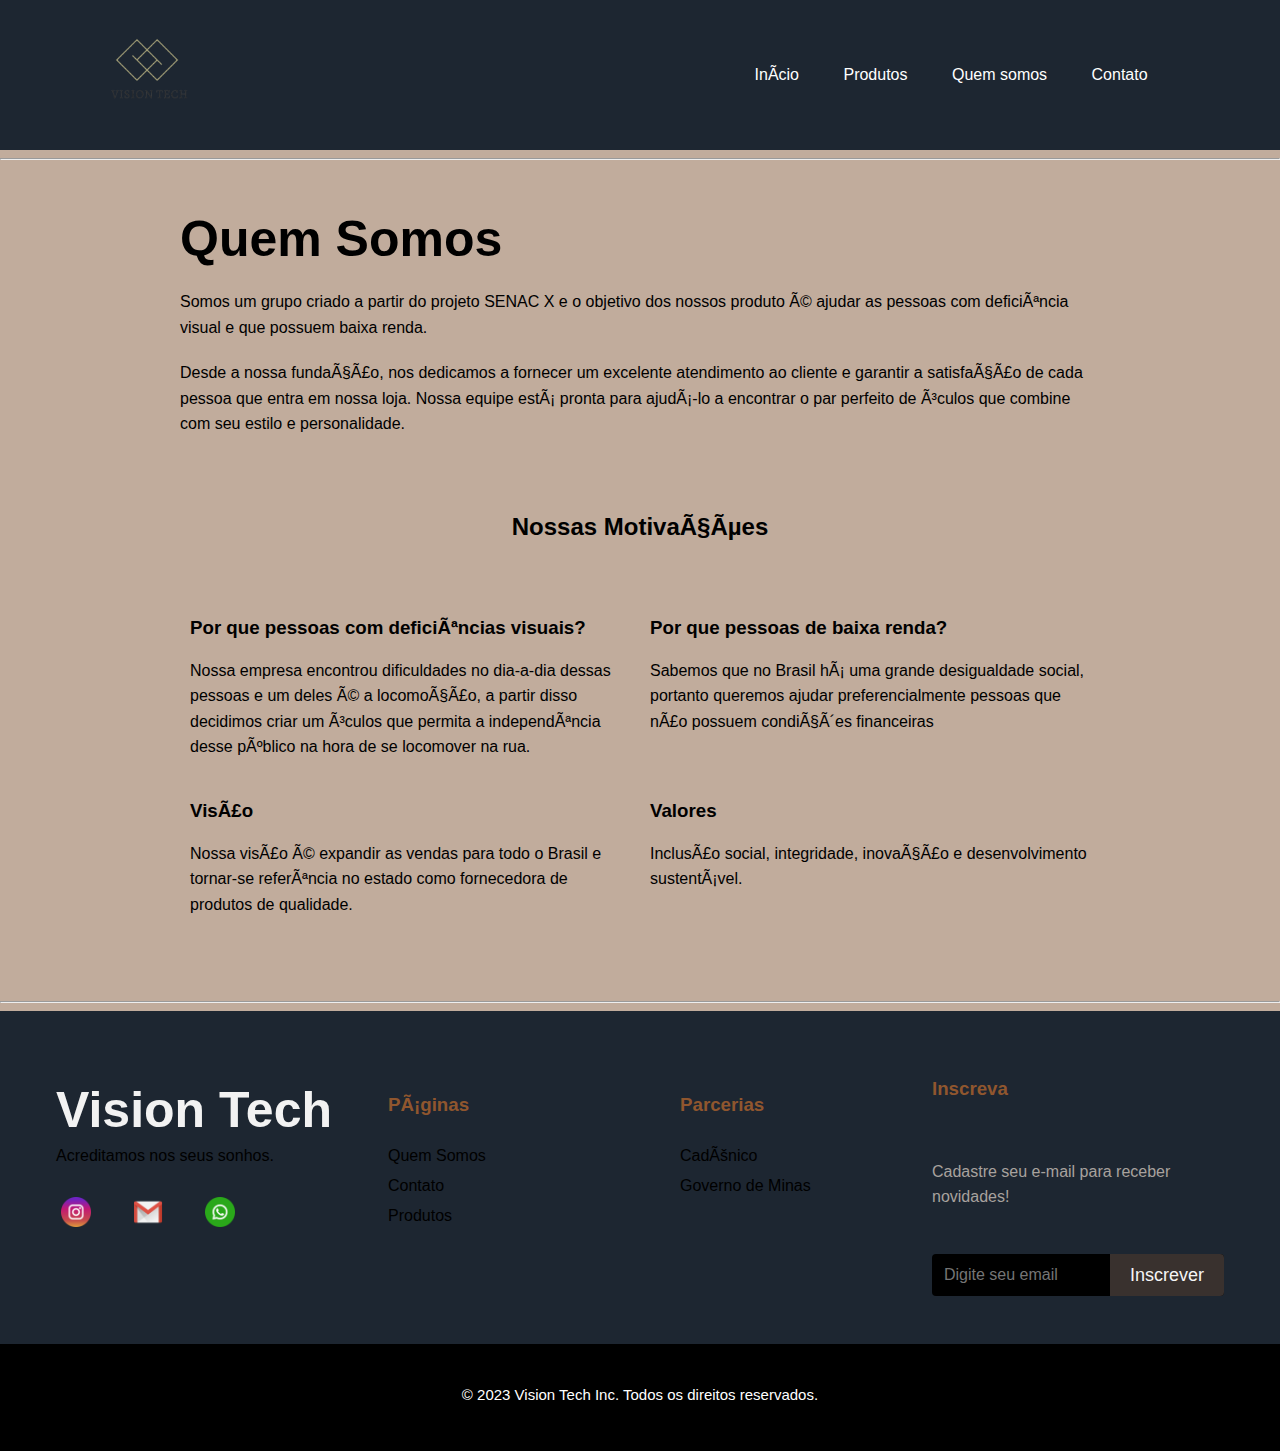
<file: quem-somos.html>
<!DOCTYPE html>
<head>
    <title>Vision Tech</title>
    <meta charset=UTF-8"/>
    <link rel="stylesheet" type="text/css" href="style.css"/>
    <link rel="shortcut icon" href="logo.png" />
    <style>

    body {
      font-family: Arial, sans-serif;
    }

    .container {
      max-width: 960px;
      margin: 0 auto;
      padding: 20px;
    }

    .titulo {
      color: black;
      background: #C1AC9C;
    }

    p {
      line-height: 1.6;
      margin-bottom: 20px;
    }
    .lado-esquerdo h1 p{
      display: flex;
      flex-wrap: wrap;
      align-items: left;
    }
    .lado-direito{
      display: flex;
      flex-wrap: wrap;
      align-items: right;
    }
    .founders {
      display: flex;
      flex-wrap: wrap;
    }

    .founder {
      flex-basis: 50%;
      padding: 10px;
    }

    .founder img {
      width: 100%;
      max-width: 300px;
      height: auto;
      border-radius: 50%;
      object-fit: cover;
    }

    .founder h3 {
      margin-top: 10px;
    }

    .founder p {
      margin-bottom: 10px;
    }
  </style>
  <script>
      function inscrever() {
        var emailInput = document.getElementById('email');
        var email = emailInput.value;
        if (isValidEmail(email)) {
          enviarEmail(email);
        } else {
          alert('Por favor, insira um email válido.');
        }
      }
  
      function enviarEmail(email) {
        var url = 'https://api.sheetmonkey.io/form/oLnP8WS36w27gtjNgUqMR8';
  
        var xhr = new XMLHttpRequest();
        xhr.open('POST', url);
        xhr.setRequestHeader('Content-Type', 'application/json');
  
        xhr.onload = function() {
          if (xhr.status === 200) {
            alert('Inscrição realizada com sucesso!');
          } else {
            alert('Ocorreu um erro ao realizar a inscrição. Por favor, tente novamente.');
          }
        };
  
        xhr.onerror = function() {
          alert('Ocorreu um erro ao realizar a inscrição. Por favor, tente novamente.');
        };
  
        var dados = JSON.stringify({ email: email });
        xhr.send(dados);
      }
  
      function isValidEmail(email) {
        return /^[^\s@]+@[^\s@]+\.[^\s@]+$/.test(email);
      }
  </script>
</head>
</head>
<body>
    <header>
        <a href="#" class="logo"><img src="logo.png" height="90" width="100%"></a>
        <center>
        <nav>
            <ul>
                <ul class="menu__list">
                    <li class="menu__item">
                        <a class="menu__link" href="index.html" title="Home">Início</a>
                    </li>
                    <li class="menu__item">
                        <a class="menu__link" href="produtos.html" title="Produtos">Produtos</a>
                    </li>	
                    <li class="menu__item">
                        <a class="menu__link" href="quem-somos.html" title="Quem somos">Quem somos</a>
                    </li>																		
                    <li class="menu__item">
                        <a class="menu__link" href="contato.html" title="Contato">Contato</a>
                    </li>
                </ul>
            </ul>
        </nav>	
    </center>
    </header>
    <hr>
    <main>
  <div class="container">
    <div class="lado-esquerdo" >
        <h1 class="titulo">Quem Somos</h1>
        <p>Somos um grupo criado a partir do projeto SENAC X e o objetivo dos nossos produto é ajudar as pessoas com deficiência visual e que possuem baixa renda.</p>
    <p>Desde a nossa fundação, nos dedicamos a fornecer um excelente atendimento ao cliente e garantir a satisfação de cada pessoa que entra em nossa loja. Nossa equipe está pronta para ajudá-lo a encontrar o par perfeito de óculos que combine com seu estilo e personalidade.</p>
    </div> <br/><br/>
    <h2>Nossas Motivações</h2>
    <br/><br/>
    <div class="founders">
      <div class="founder">
        <h3 style="color:black;"><b>Por que pessoas com deficiências visuais? </b></h3>
        <p>Nossa empresa encontrou dificuldades no dia-a-dia dessas pessoas e um deles é a locomoção, a partir disso decidimos criar um óculos que permita a independência desse público na hora de se locomover na rua. </p>
      </div>
      <div class="founder">
        <h3 style="color:black;"><b>Por que pessoas de baixa renda? </b></h3>
        <p>Sabemos que no Brasil há uma grande desigualdade social, portanto queremos ajudar preferencialmente pessoas que não possuem condiçôes financeiras</p>
      </div>
      <br/><br/>
      <div class="founder">
        <h3 style="color:black;"><b>Visão</b></h3>
        <p>Nossa visão é expandir as vendas para todo o Brasil e tornar-se referência no estado como fornecedora de produtos de qualidade.</p>
      </div>
      <div class="founder" style="color:black;">
        <h3 style="color:black;"><b>Valores</b></h3>
        <p>Inclusão social, integridade, inovação e desenvolvimento sustentável.</p>
      </div>
      <br/><br/>
      
    </div>
  </div>
        </main>
        <br/><br/>
        <hr>
        
        
        <footer>
          <div id="footer_content">
              <div id="footer_contacts">
                  <h1>Vision Tech</h1>
                  <p>Acreditamos nos seus sonhos.</p>
  
                  <div id="footer_social_media">
                
                      <a href="https://www.instagram.com/" class="footer-link" id="instagram">
                          <img src="insta.png" width="30" height="30">
                      </a>
        
                      <a href="https://mail.google.com/mail/u/0/?tab=rm&ogbl#inbox?compose=new" class="footer-link" id="gmail">
                          <img src="gmail.png" width="30" height="30">
                      </a>
        
                      <a href="whatsapp.html" class="footer-link" id="whatsapp">
                        <img src="zap.png" width="30" height="30">
                    </a>
                         
                      </div>
              </div>
              
              <ul class="footer-list">
                  <li>
                      <h3>Páginas</h3>
                  </li>
                  <li>
                      <a href="quem-somos.html" class="footer-link">Quem Somos</a>
                  </li>
                  <li>
                      <a href="contato.html" class="footer-link">Contato</a>
                  </li>
                  <li>
                      <a href="produtos.html" class="footer-link">Produtos</a>
                  </li>
              </ul>
  
              <ul class="footer-list">
                  <li>
                      <h3>Parcerias</h3>
                  </li>
                  <li>
                      <a href="https://www.caixa.gov.br/servicos/cadastro-unico/Paginas/default.aspx" class="footer-link">CadÚnico</a>
                  </li>
                  <li>
                      <a href="https://www.mg.gov.br/" class="footer-link">Governo de Minas</a>
                  </li>
              </ul>
  
              <div id="footer_subscribe">
                  <h3>Inscreva</h3>
  
                  <p>
                      Cadastre seu e-mail para 
                      receber novidades!
                  </p>
  
                  <div id="input_group">
                    <input type="email" id="email" placeholder="Digite seu email">
                    <button onclick="inscrever()">Inscrever</button>
                </div>
              </div>
          </div>
  
      
          <div id="footer_copyright">
              <p class="copy">&copy; 2023 Vision Tech Inc. Todos os direitos reservados.</p>
          </div>
      </footer>
    </body>
    </html>
</file>
<file: style.css>
*{
  box-sizing: border-box;
}

/*menu inicial e rodape*/

nav ul {
  list-style: none;
  margin: 0;
  padding: 0;
  background-color: #1d2631;
}
  
nav ul li {
  display: inline;
  margin-right: 20px;
  background-color: VISION TECH;
}
  
nav ul li a {
  color: white;
  text-decoration: none;
  padding: 10px;
  text-decoration: none;
  background-color: #1d2631;
}

nav ul li a:hover{
  background-color: #1d2631;
  border: solid white;
  color: white;
  border: solid 1px white;
}
nav ul{
background-color:  #1d2631;
}
:root {
  --color-neutral-0: #000000;;
  --color-neutral-10: #1d2631;;
  --color-neutral-30: #a8a29e;
  --color-neutral-40: #f5f5f5;

}

footer {
  width: 100%;
  color: var(--color-neutral-40);
}

.footer-link {
  text-decoration: none;
}

#footer_content {
  background-color: var(--color-neutral-10);
  display: grid;
  grid-template-columns: repeat(4, 1fr);
  padding: 3rem 3.5rem;
}

#footer_contacts h1 {
  margin-bottom: 0.75rem;
}

#footer_social_media {
  display: flex;
  gap: 2rem;
  margin-top: 1.5rem;
  align-items: center;
} 

#footer_social_media .footer-link {
  display: flex;
  align-items: center;
  justify-content: center;
  height: 2.5rem;
  width: 2.5rem;
  color: var(--color-neutral-40);
  border-radius: 50%;
  transition: all 0.4s;
}

#footer_social_media .footer-link i {
  font-size: 1.25rem;    
}

#footer_social_media .footer-link:hover {
  opacity: 0.8;
}

.footer-list {
  display: flex;
  flex-direction: column;
  gap: 0.75rem;
  list-style: none;
}

.footer-list .footer-link {
  color: black;
  transition: all 0.4s;
}

.footer-list .footer-link:hover {
  color: #90562E;
}

#footer_subscribe {
  display: flex;
  flex-direction: column;
  gap: 1.5rem;
}

#footer_subscribe p {
  color: var(--color-neutral-30);
}

#input_group {
  display: flex;
  align-items: center;
  background-color: var(--color-neutral-0);
  border-radius: 4px;
}

#input_group input {
  all: unset;
  padding: 0.75rem;
  width: 100%;
}

#input_group button {
  background-color: #39312e;
  border: none;
  color: var(--color-neutral-40);
  padding: 0px 1.25rem;
  font-size: 1.125rem;
  height: 100%;
  border-radius: 0px 4px 4px 0px;
  cursor: pointer;
  transition: all 0.4s;
}

#input_group button:hover {
  opacity: 0.8;
}

#footer_copyright {
  display: flex;
  justify-content: center;
  background-color: var(--color-neutral-0);
  font-size: 0.9rem;
  padding: 1.5rem;
  font-weight: 100;
}

@media screen and (max-width: 768px) {
  #footer_content {
      grid-template-columns: repeat(2, 1fr);
      gap: 2rem;
  }
}

@media screen and (max-width: 426px) {
  #footer_content {
      grid-template-columns: repeat(1, 1fr);
      padding: 3rem 2rem;
  }
}
/*conteudo*/

body {
  font-family: Arial, sans-serif;
  margin: 0;
  padding: 0;
  background: #C1AC9C;
  height: 100%;
  width: 100%;
}
body,html{
  min-height: 100%;
  min-width: 100%;
}
header{
  width: 100%;
  top:0;
  z-index: 1000;
  display: flex;
  align-items: center;
  justify-content: space-between;
  padding: 30px 8%;
  background-color: #1d2631;
}
.copy{
  font-size: 15px;
  color: white;
}
.logo{
  display: flex;
  align-items: center;
  color: var(--tex-color);
  font-size: 28px;
  font-weight: bold;
  margin-right: 5px;
}
/*formulario*/

h2{
  color: black;
}

  h3 {
    color: #90562E;
  }
  h1{
    font-size: 50px;
    line-height: 34px;
    color: #f2f2f2;
    background-color: #1d2631;
  }
  h4{
    color: #f2f2f2;
  }
  
  h4{
    background-color: wheat;
    color: black;
  }
  
a{
    text-decoration: none;
    color: black;
}

.end{
    font-size: 10px;
}


h2{
    color: black;
    text-align: center;
}
p{
    color: black;
}
</file>
